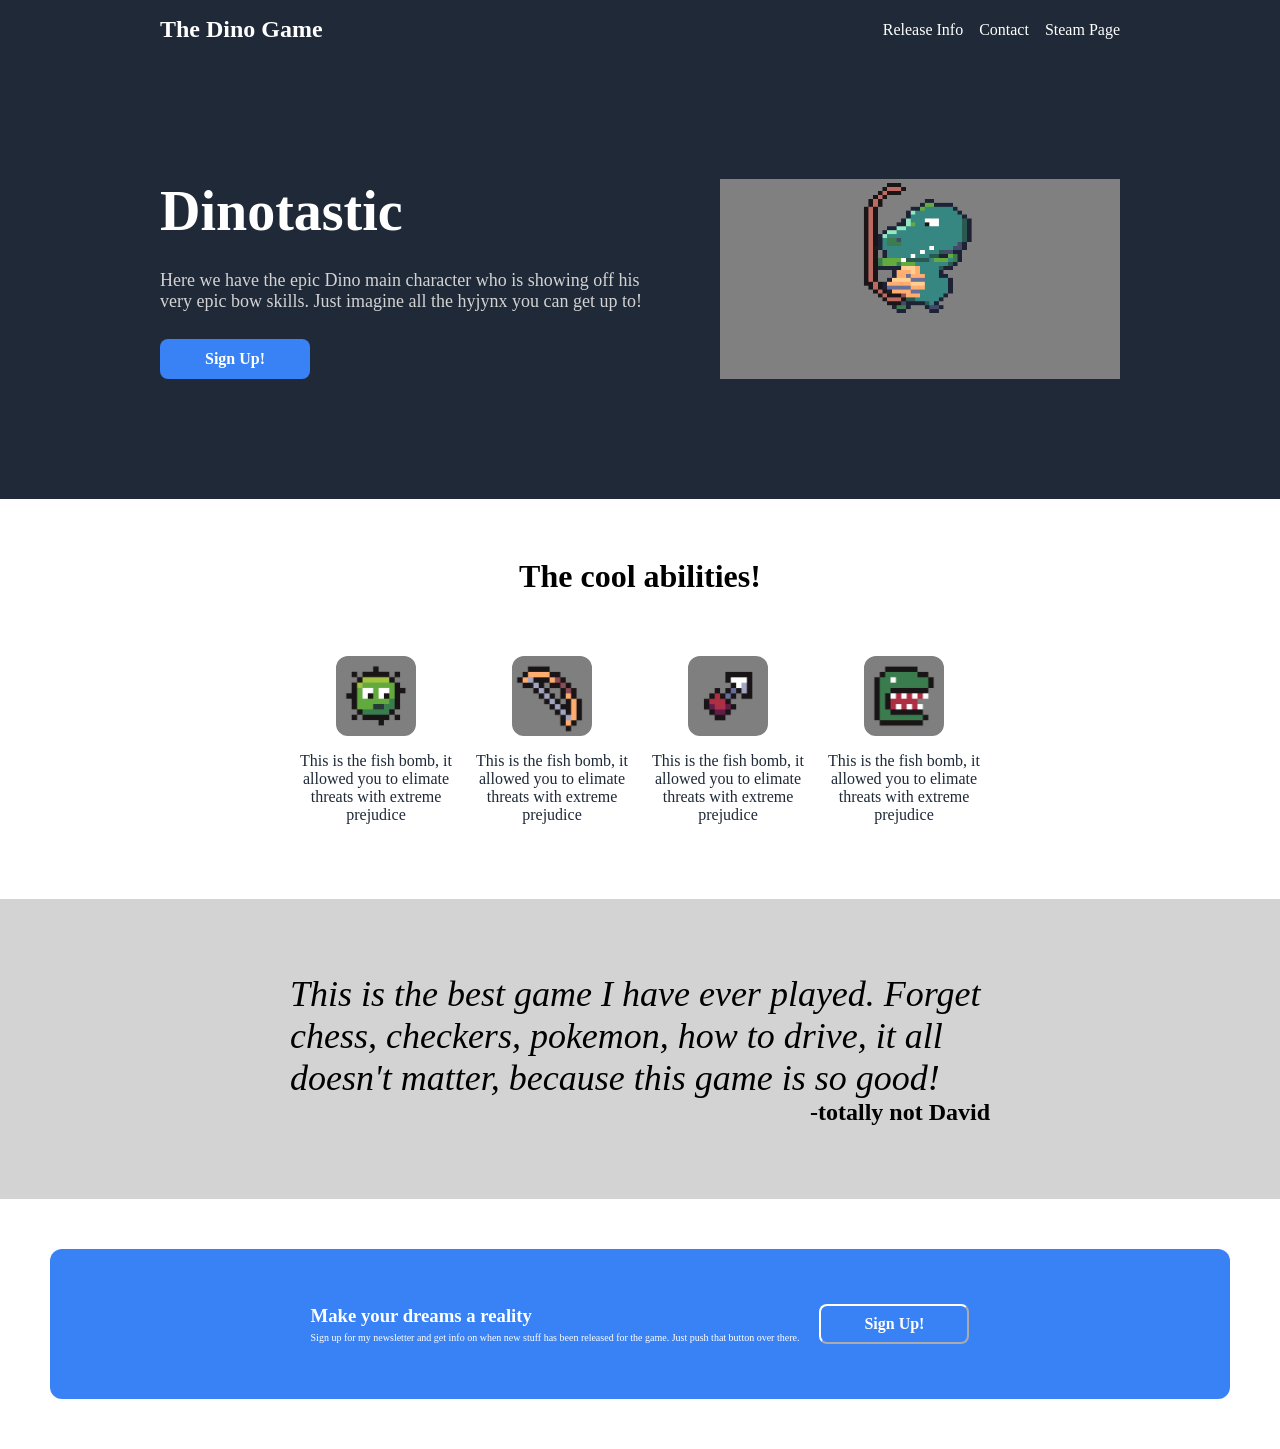
<file: index.html>
<!DOCTYPE html>
<html lang="en">
<head>
    <link rel="stylesheet" href="styles.css">
    <meta charset="UTF-8">
    <meta name="viewport" content="width=@, initial-scale=1.0">
    <link rel="preconnect" href="https://fonts.googleapis.com/css?family=Roboto">
    <title>Landing Page</title>
</head>
<body>
    <div class="container">
        <div class="section-1-container">
        <div class="section-1">

            <div class = header-info>
                <h1 class="header-text">The Dino Game </h1>
                <div class = "header-links">
                    <a href="index.html">Release Info</a>
                    <a href="index.html">Contact</a>
                    <a href="index.html">Steam Page</a>
                </div>
            </div>
            

        <div class="section-1-info">
            <div class = "main-page-info">
                <h1 class="heading">Dinotastic</h1>
                <p class ="section-1-text"> Here we have the epic Dino main character who is showing off his very epic bow skills. Just imagine all the hyjynx you can get up to! </p>
                <button class = "section-1-button">Sign Up!</button>
                
            </div>
            <div class="main-page-info1">
            <img class = "dino-arrow-gif" src="img/A_Dino_Action_Bow Attack.gif">
            </div>
        </div>
        </div>
        </div>

            

            
        
        <div class="section-2">
            <h1 class="abilites-header">The cool abilities!</h1>
            <div class="ability-row">
                <div class="abilities">
                    
                    <img class = "icon" src="img/fishbomb.png" alt="pixel image of a blowfish like bomb" width="80" height="80">
                    <p class ="item-description"> This is the fish bomb, it allowed you to elimate threats with extreme prejudice</p>

                </div>
                <div class="abilities">
                    
                    <img class = "icon" src="img/bow.png" alt="pixel image of a blowfish like bomb" width="80" height="80">
                    <p class ="item-description"> This is the fish bomb, it allowed you to elimate threats with extreme prejudice</p>

                </div>
                <div class="abilities">
                    
                    <img class = "icon" src="img/hookshot.png" alt="pixel image of a blowfish like bomb" width="80" height="80">
                    <p class ="item-description"> This is the fish bomb, it allowed you to elimate threats with extreme prejudice</p>

                </div>
                <div class="abilities">
                    
                    <img class = "icon" src="img/bite.png" alt="pixel image of a blowfish like bomb" width="80" height="80">
                    <p class ="item-description"> This is the fish bomb, it allowed you to elimate threats with extreme prejudice</p>

                </div>
            </div>
        </div>
        <div class ="section-3">
            <p class = "quote"> This is the best game I have ever played. Forget chess, checkers, pokemon, how to drive, it all doesn't matter, because this game is so good!</p>
            <p class = "quote-person">-totally not David</p>
        </div>
        <div class ="section-4">
            <div class="container" class="section-1-text"> <h3>Make your dreams a reality</h3>
            <p class="sign-up-text">Sign up for my newsletter and get info on when new stuff has been released for the game. Just push that button over there. </p>
            </div>
            <div class ="container">
            <button class="section-4-button">Sign Up!</button>
            </div>

        </div>
    </div>
</body>
</html>
</file>
<file: styles.css>
body {
    margin: 0; 
    font-family: "Roboto";
}
.container {
    display: flex; 
    flex-direction: column;
    margin: 0px 0px; 
    
    padding: 140;

}




.main-page-info {
    display: flex;
    justify-content: space-between;
    flex-direction: column;
    flex-wrap: wrap;
    gap: 16px; 
    width: 500px; 
    color: white; 
    flex: 0 0 auto; 
}
.main-page-info1 {
    display: flex; 
    width: 400px; 
    height: 200px; 
    align-self: baseline;
    justify-content: center;
    background-color: gray;
    
}
.section-1 {

    


}
.section-1-container {
    display: flex; 
    background-color: #1F2937 ;
    justify-content: center;
}
.header-info {
    display: flex; 
    justify-content: space-between; 
    margin-bottom: 120px;

}

.section-1-info {
    display: flex; 
    justify-content: space-between;
    font-size: 28px;
    gap: 60px; 
    margin-bottom: 120px; ;
    flex-wrap: nowrap;


}

.section-1-text {
    font-size: 18px; 
    margin: 0; 
    color: lightgrey;
}

.header-links {
    align-self: center;
    font-size: 16px;
    display: flex;
    gap: 16px; 

}

button {
    width: 150px; 
    background-color: #3882F6;
    border-radius: 8px;
    font-weight: 600;
    font-size: 16px;
    color: white; 
    font-family: Roboto;
    height: 40px;

}

.section-1-button {
    border: none; 
}
.section-4-button {
    border-color: white; 
    
}
.dino-arrow-gif {
    width: 150px; 
    height: 150px;

}

.dino-image {

    width: 400px;
}

h1.heading {
    margin: 0; 
    padding: 0;

}
.header-text {
    color: white; 
    font-size: 24px; 
}
.section-2 {
    display: flex; 
    background-color: white;
    height: 400px; 
    flex-direction: column;
    text-align: center;
    justify-content: center; 
    gap: 40px; 



}
.section-2.h1
{
    align-self: center;
    min-width: 950px;
}
.section-3 {
    display: flex; 
    background-color: lightgray ;
    height: 300px; 
    flex-direction: column;
    align-items: center;
    justify-content: center;
}

a {
    text-decoration: none;
    color: white;
}

.abilities {
    display: flex; 
    flex-direction: column;
    align-items: center;
    width: 160px; 
    flex: 0 0 auto; 

}
.ability-row {
    display: flex; 
    justify-content: center;
    gap: 16px;
    
}

.abilites-header {
    margin-top: 0;
    display: flex; 
    justify-content: center;
}
.item-description {
    color: #1F2937; 
}

.quote {
    font-size: 36px;
    font-style: italic;
    font-weight: 300;
    min-width: 600px;
    width: 700px; 
    display: flex; 
    margin: 0px; 
    justify-content: center;
    
}

.quote-person {
    font-weight: 900;
    font-size: 24px;
    text-align: end;
    margin: 0;
    min-width: 600px;
    width: 700px; 
    display: flex; 
    justify-content: flex-end;
}

.section-4 {
    background-color: #3882F6;
    display: flex; 
    margin: 50px;
    height: 150px; 
    border-radius: 12px;
    min-width: 800px;
    color: white;
    justify-content: center;
    align-items: center;
    
}

.section-4.container {
    display: flex; 
    justify-content: center;
    flex: 1; 

    
}
h3 {
    margin: 20px 0px 0px; 
}

.sign-up-text {
    margin: 5px 20px 20px 0px; 
    font-size: 10px;
}

.icon {

    border-radius: 12px;
    border-color: #3882F6 ;
   
}
</file>
